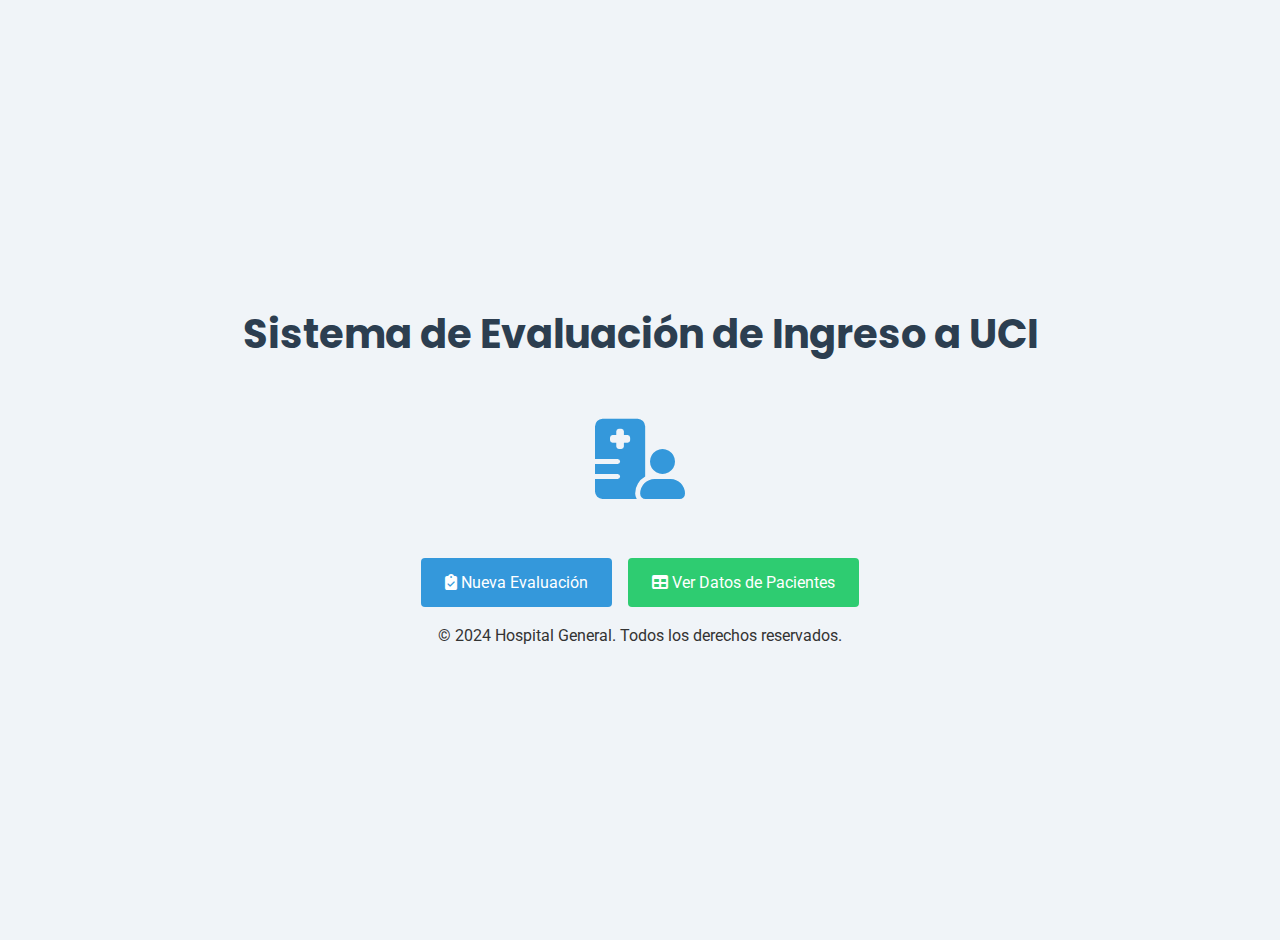
<file: index.html>
<!DOCTYPE html>
<html lang="es">
<head>
    <meta charset="UTF-8">
    <meta name="viewport" content="width=device-width, initial-scale=1.0">
    <title>Sistema de Evaluación de Ingreso a UCI</title>
    <link rel="stylesheet" href="css/styles.css">
    <link rel="stylesheet" href="https://cdnjs.cloudflare.com/ajax/libs/font-awesome/6.1.1/css/all.min.css">
    <link href="https://fonts.googleapis.com/css2?family=Roboto:wght@400;500;700&family=Poppins:wght@500;600;700&display=swap" rel="stylesheet">
</head>
<body>
    <div class="container home-container">
        <header>
            <h1>Sistema de Evaluación de Ingreso a UCI</h1>
        </header>
        <main>
            <div class="logo">
                <i class="fas fa-hospital-user"></i>
            </div>
            <div class="buttons">
                <a href="evaluacion.html" class="btn fade-in">
                    <i class="fas fa-clipboard-check"></i>
                    Nueva Evaluación
                </a>
                <a href="datos.html" class="btn btn-secondary fade-in">
                    <i class="fas fa-table"></i>
                    Ver Datos de Pacientes
                </a>
            </div>
        </main>
        <footer>
            <p>&copy; 2024 Hospital General. Todos los derechos reservados.</p>
        </footer>
    </div>
</body>
</html>
</file>
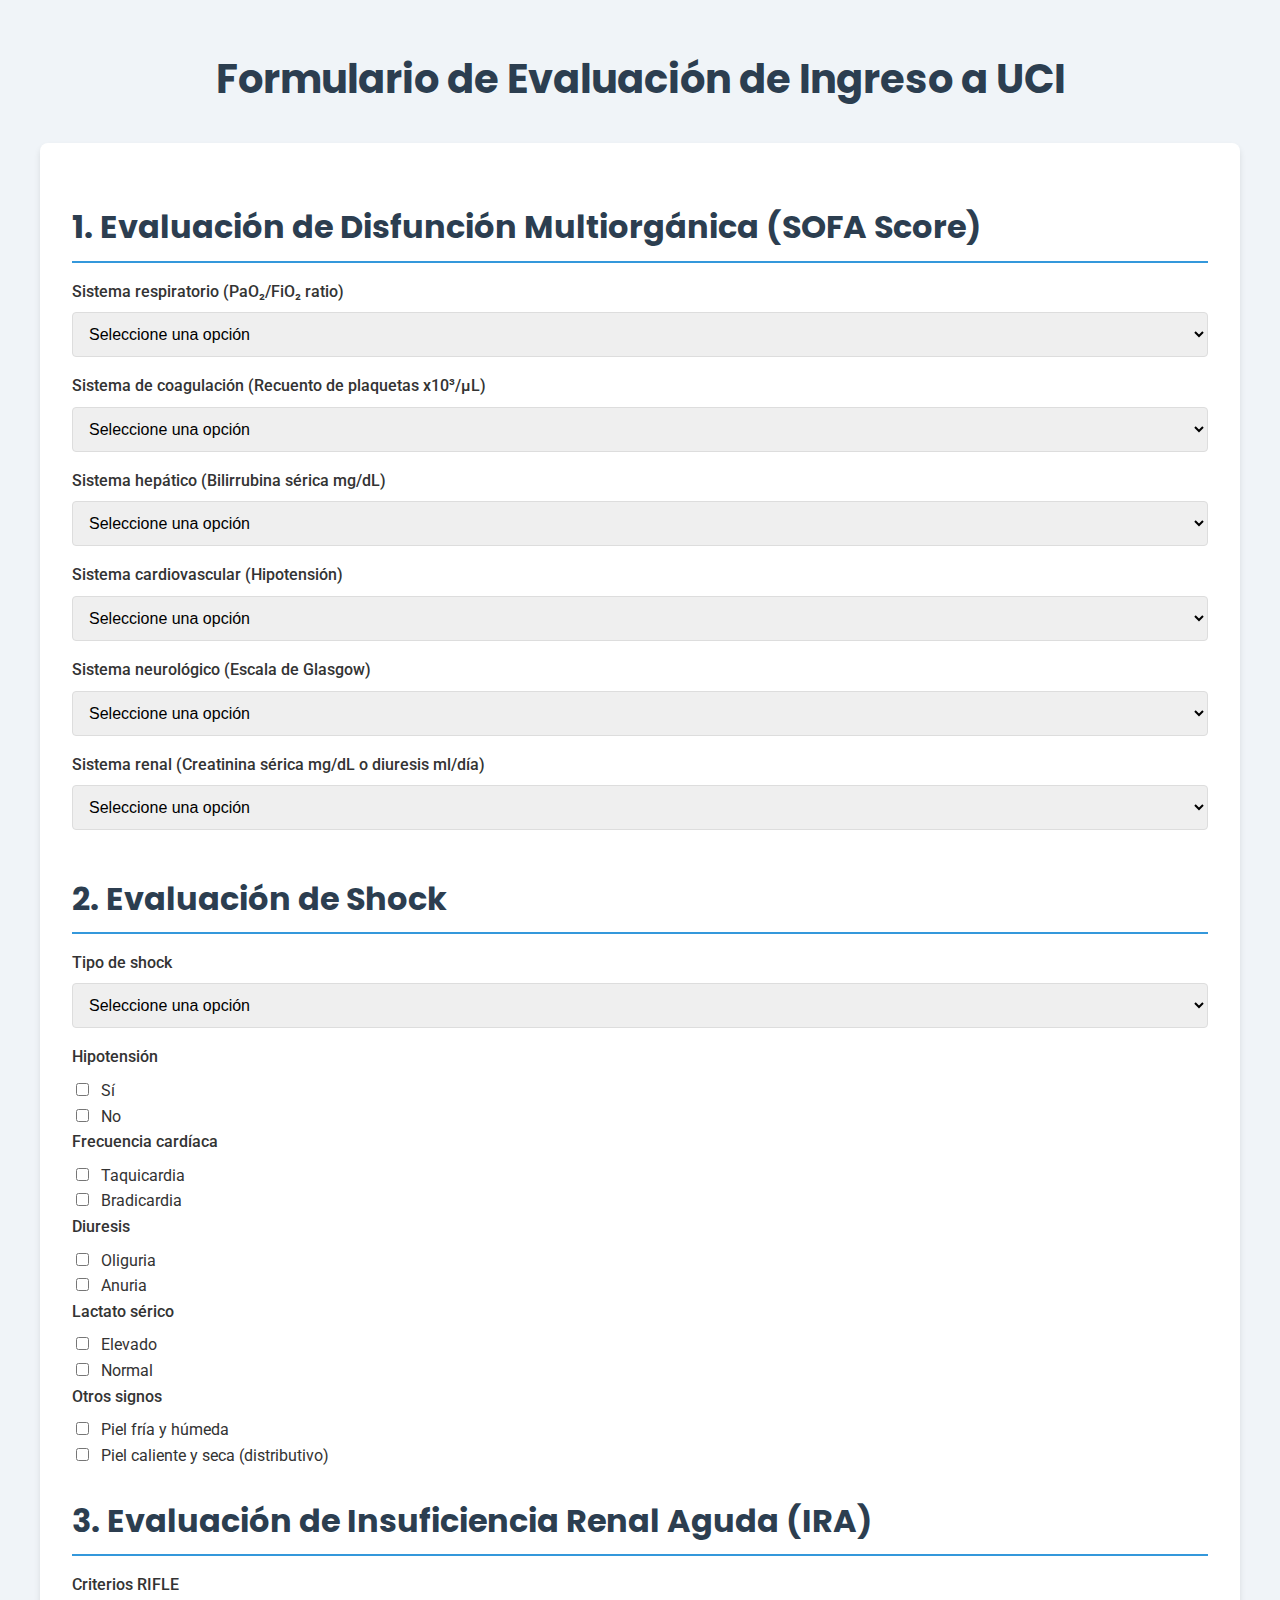
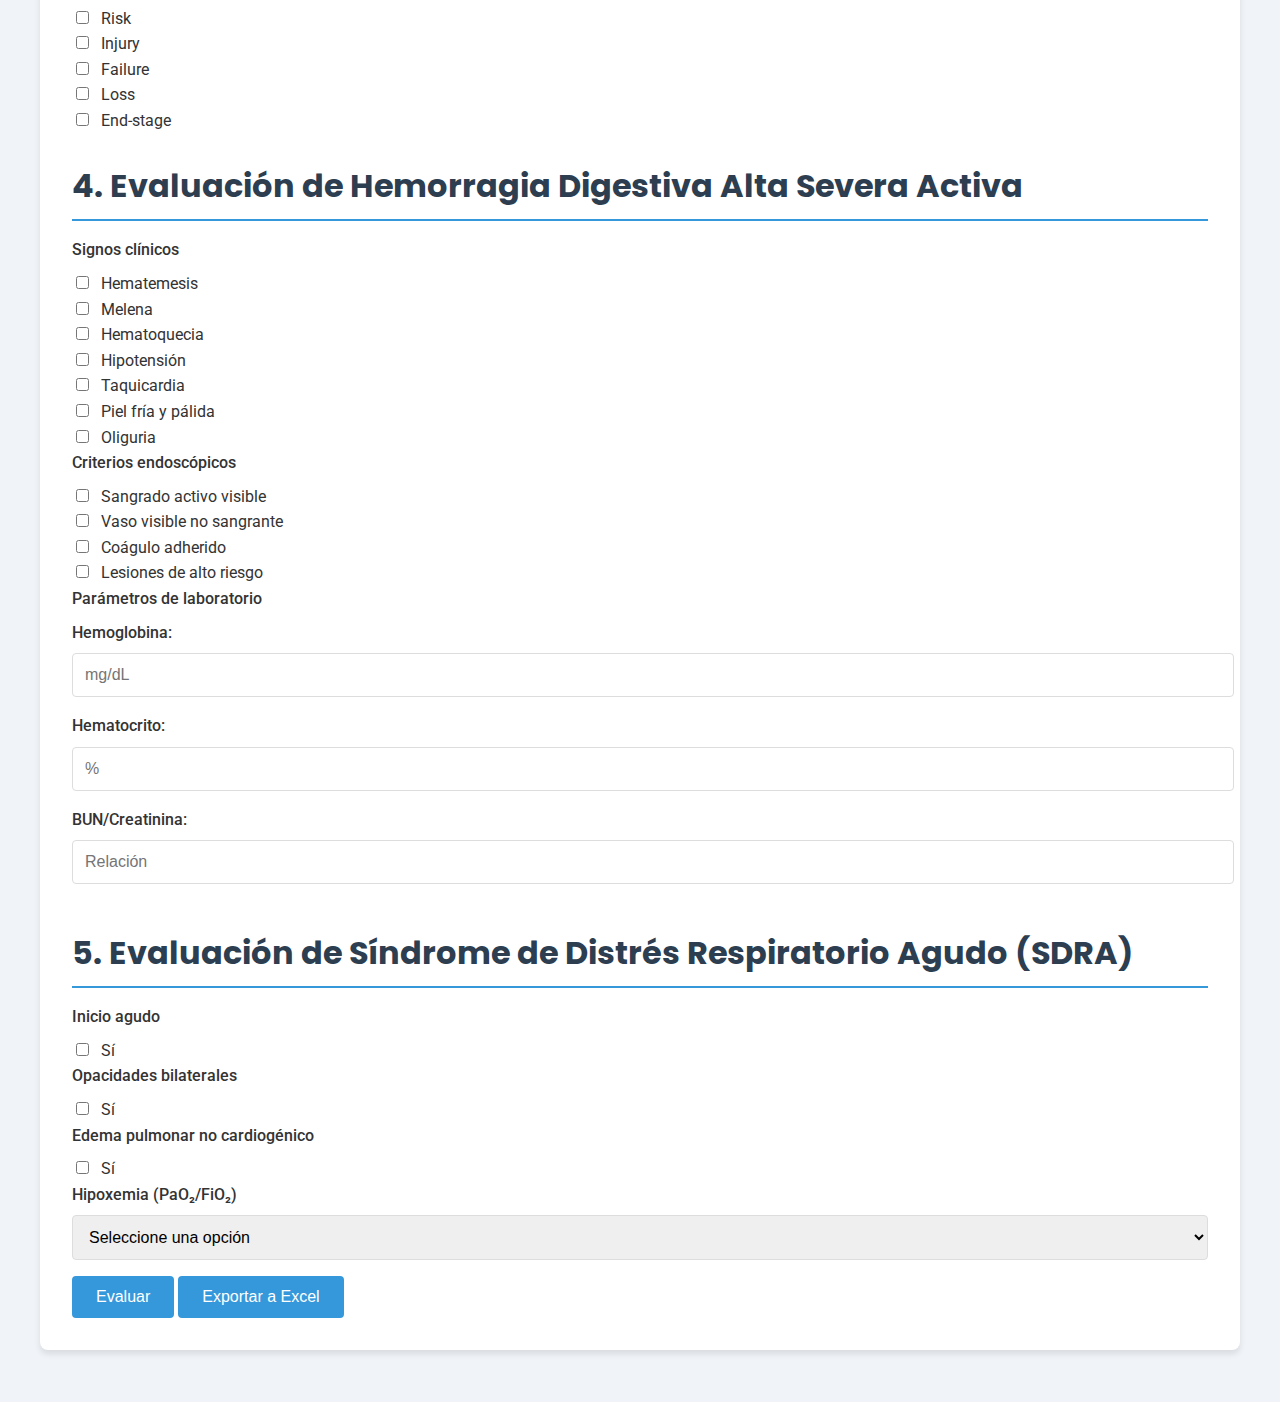
<file: evaluacion.html>
<!DOCTYPE html>
<html lang="es">
<head>
    <meta charset="UTF-8">
    <meta name="viewport" content="width=device-width, initial-scale=1.0">
    <title>Formulario de Evaluación de Ingreso a UCI</title>
    <link rel="stylesheet" href="css/styles.css">
    <link href="https://fonts.googleapis.com/css2?family=Roboto:wght@400;500;700&family=Poppins:wght@500;600;700&display=swap" rel="stylesheet">
</head>
<body>
    <div class="container">
        <h1>Formulario de Evaluación de Ingreso a UCI</h1>
        <form id="evaluacionForm" class="fade-in">
            <div class="section">
                <h2>1. Evaluación de Disfunción Multiorgánica (SOFA Score)</h2>
                
                <label class="tooltip">
                    Sistema respiratorio (PaO₂/FiO₂ ratio)
                    <span class="tooltiptext">Relación entre la presión parcial de oxígeno en sangre arterial y la fracción de oxígeno inspirado</span>
                </label>
                <select name="sofa_respiratorio" required>
                    <option value="">Seleccione una opción</option>
                    <option value="0">> 400</option>
                    <option value="1">≤ 400</option>
                    <option value="2">≤ 300</option>
                    <option value="3">≤ 200 (con ventilación mecánica)</option>
                    <option value="4">≤ 100 (con ventilación mecánica)</option>
                </select>

                <label>Sistema de coagulación (Recuento de plaquetas x10³/µL)</label>
                <select name="sofa_coagulacion" required>
                    <option value="">Seleccione una opción</option>
                    <option value="0">> 150</option>
                    <option value="1">≤ 150</option>
                    <option value="2">≤ 100</option>
                    <option value="3">≤ 50</option>
                    <option value="4">≤ 20</option>
                </select>

                <label>Sistema hepático (Bilirrubina sérica mg/dL)</label>
                <select name="sofa_hepatico" required>
                    <option value="">Seleccione una opción</option>
                    <option value="0">< 1.2</option>
                    <option value="1">1.2 - 1.9</option>
                    <option value="2">2.0 - 5.9</option>
                    <option value="3">6.0 - 11.9</option>
                    <option value="4">≥ 12.0</option>
                </select>

                <label>Sistema cardiovascular (Hipotensión)</label>
                <select name="sofa_cardiovascular" required>
                    <option value="">Seleccione una opción</option>
                    <option value="0">No hipotensión</option>
                    <option value="1">Presión arterial media < 70 mmHg</option>
                    <option value="2">Dopamina ≤ 5 µg/kg/min o dobutamina (cualquier dosis)</option>
                    <option value="3">Dopamina > 5 µg/kg/min o epinefrina ≤ 0.1 µg/kg/min o norepinefrina ≤ 0.1 µg/kg/min</option>
                    <option value="4">Dopamina > 15 µg/kg/min o epinefrina > 0.1 µg/kg/min o norepinefrina > 0.1 µg/kg/min</option>
                </select>

                <label>Sistema neurológico (Escala de Glasgow)</label>
                <select name="sofa_neurologico" required>
                    <option value="">Seleccione una opción</option>
                    <option value="0">15</option>
                    <option value="1">13 - 14</option>
                    <option value="2">10 - 12</option>
                    <option value="3">6 - 9</option>
                    <option value="4">< 6</option>
                </select>

                <label>Sistema renal (Creatinina sérica mg/dL o diuresis ml/día)</label>
                <select name="sofa_renal" required>
                    <option value="">Seleccione una opción</option>
                    <option value="0">< 1.2</option>
                    <option value="1">1.2 - 1.9</option>
                    <option value="2">2.0 - 3.4</option>
                    <option value="3">3.5 - 4.9 o diuresis < 500 ml/día</option>
                    <option value="4">≥ 5.0 o diuresis < 200 ml/día</option>
                </select>
            </div>

            <div class="section">
                <h2>2. Evaluación de Shock</h2>
                
                <label>Tipo de shock</label>
                <select name="tipo_shock" required>
                    <option value="">Seleccione una opción</option>
                    <option value="hipovolemico">Hipovolémico</option>
                    <option value="cardiogenico">Cardiogénico</option>
                    <option value="distributivo">Distributivo</option>
                    <option value="obstructivo">Obstructivo</option>
                </select>

                <label>Hipotensión</label>
                <input type="checkbox" name="hipotension" value="si"> Sí<br>
                <input type="checkbox" name="hipotension" value="no"> No<br>

                <label>Frecuencia cardíaca</label>
                <input type="checkbox" name="frecuencia_cardiaca" value="taquicardia"> Taquicardia<br>
                <input type="checkbox" name="frecuencia_cardiaca" value="bradicardia"> Bradicardia<br>

                <label>Diuresis</label>
                <input type="checkbox" name="diuresis" value="oliguria"> Oliguria<br>
                <input type="checkbox" name="diuresis" value="anuria"> Anuria<br>

                <label>Lactato sérico</label>
                <input type="checkbox" name="lactato_serico" value="elevado"> Elevado<br>
                <input type="checkbox" name="lactato_serico" value="normal"> Normal<br>

                <label>Otros signos</label>
                <input type="checkbox" name="otros_signos" value="piel_fria"> Piel fría y húmeda<br>
                <input type="checkbox" name="otros_signos" value="piel_caliente"> Piel caliente y seca (distributivo)<br>
            </div>

            <div class="section">
                <h2>3. Evaluación de Insuficiencia Renal Aguda (IRA)</h2>

                <label>Criterios RIFLE</label>
                <input type="checkbox" name="rifle" value="risk"> Risk<br>
                <input type="checkbox" name="rifle" value="injury"> Injury<br>
                <input type="checkbox" name="rifle" value="failure"> Failure<br>
                <input type="checkbox" name="rifle" value="loss"> Loss<br>
                <input type="checkbox" name="rifle" value="end_stage"> End-stage<br>
            </div>

            <div class="section">
                <h2>4. Evaluación de Hemorragia Digestiva Alta Severa Activa</h2>
                
                <label>Signos clínicos</label>
                <input type="checkbox" name="hemorragia" value="hematemesis"> Hematemesis<br>
                <input type="checkbox" name="hemorragia" value="melena"> Melena<br>
                <input type="checkbox" name="hemorragia" value="hematoquecia"> Hematoquecia<br>
                <input type="checkbox" name="hemorragia" value="hipotension"> Hipotensión<br>
                <input type="checkbox" name="hemorragia" value="taquicardia"> Taquicardia<br>
                <input type="checkbox" name="hemorragia" value="piel_fria_palida"> Piel fría y pálida<br>
                <input type="checkbox" name="hemorragia" value="oliguria"> Oliguria<br>

                <label>Criterios endoscópicos</label>
                <input type="checkbox" name="endoscopico" value="sangrado_activo"> Sangrado activo visible<br>
                <input type="checkbox" name="endoscopico" value="vaso_visible"> Vaso visible no sangrante<br>
                <input type="checkbox" name="endoscopico" value="coagulo"> Coágulo adherido<br>
                <input type="checkbox" name="endoscopico" value="lesiones_alto_riesgo"> Lesiones de alto riesgo<br>

                <label>Parámetros de laboratorio</label>
                <label>Hemoglobina:</label> <input type="text" name="hemoglobina" placeholder="mg/dL"><br>
                <label>Hematocrito:</label> <input type="text" name="hematocrito" placeholder="%"><br>
                <label>BUN/Creatinina:</label> <input type="text" name="bun_creatinina" placeholder="Relación"><br>
            </div>

            <div class="section">
                <h2>5. Evaluación de Síndrome de Distrés Respiratorio Agudo (SDRA)</h2>

                <label>Inicio agudo</label>
                <input type="checkbox" name="sdra" value="inicio_agudo"> Sí<br>

                <label>Opacidades bilaterales</label>
                <input type="checkbox" name="sdra" value="opacidades_bilaterales"> Sí<br>

                <label>Edema pulmonar no cardiogénico</label>
                <input type="checkbox" name="sdra" value="edema_pulmonar"> Sí<br>

                <label>Hipoxemia (PaO₂/FiO₂)</label>
                <select name="sdra_hipoxemia" required>
                    <option value="">Seleccione una opción</option>
                    <option value="no_sdra">> 300 mmHg (No SDRA)</option>
                    <option value="leve">200-300 mmHg (Leve)</option>
                    <option value="moderado">100-200 mmHg (Moderado)</option>
                    <option value="grave">≤ 100 mmHg (Grave)</option>
                </select>
            </div>

            <button type="submit" class="btn">Evaluar</button>
            <button id="exportarExcel" class="btn btn-success">Exportar a Excel</button>

        </form>
    </div>
    <script src="js/evaluacion.js"></script>
</body>
</html>
</file>
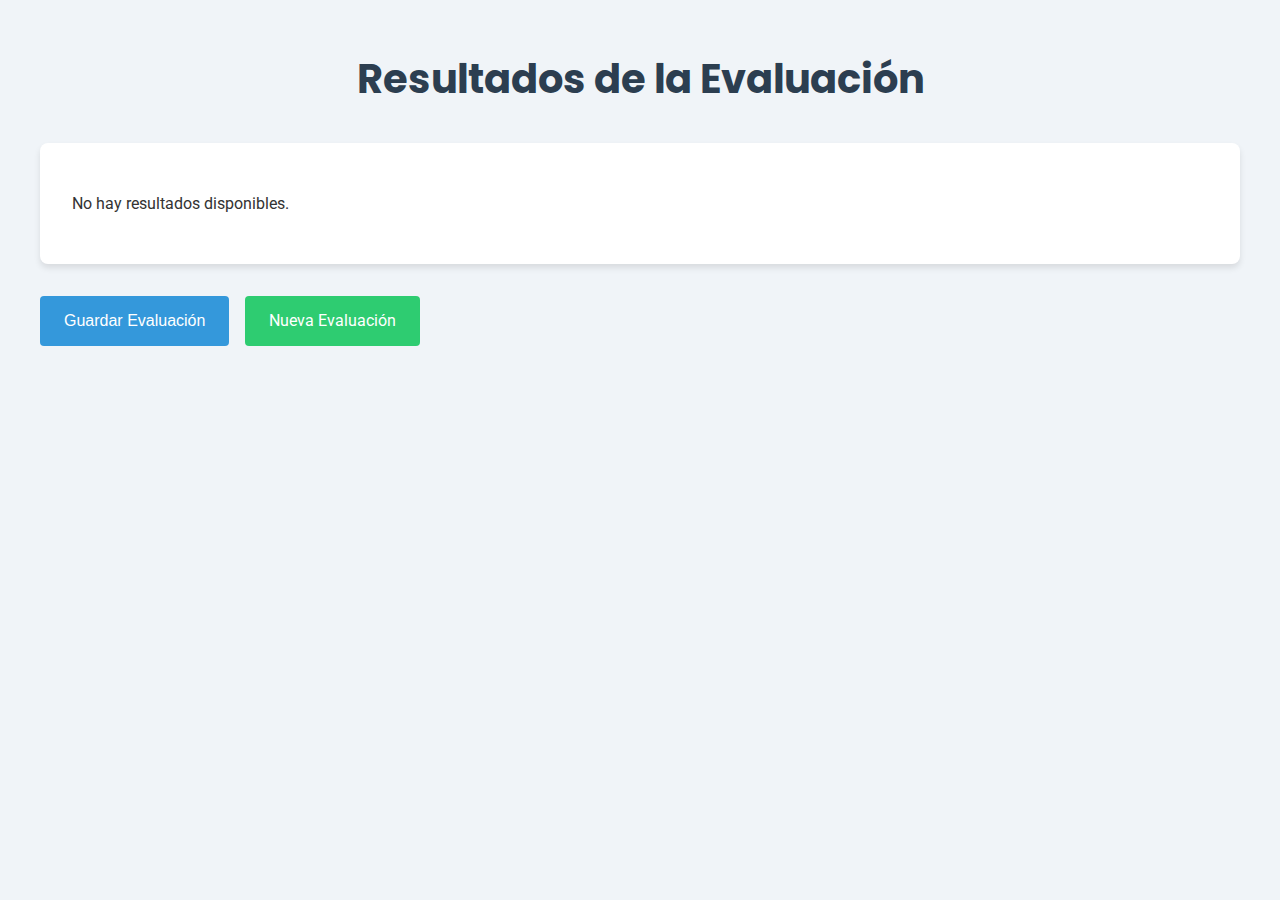
<file: resultados.html>
<!DOCTYPE html>
<html lang="es">
<head>
    <meta charset="UTF-8">
    <meta name="viewport" content="width=device-width, initial-scale=1.0">
    <title>Resultados de Evaluación</title>
    <link rel="stylesheet" href="css/styles.css">
    <link href="https://fonts.googleapis.com/css2?family=Roboto:wght@400;500;700&family=Poppins:wght@500;600;700&display=swap" rel="stylesheet">
</head>
<body>
    <div class="container">
        <h1>Resultados de la Evaluación</h1>
        <div id="resultados" class="results fade-in">
            <!-- Los resultados se insertarán aquí dinámicamente -->
        </div>
        <div class="buttons">
            <button id="guardarBtn" class="btn">Guardar Evaluación</button>
            <a href="evaluacion.html" class="btn btn-secondary">Nueva Evaluación</a>
        </div>
    </div>
    <script src="js/resultados.js"></script>
</body>
</html>
</file>
<file: css/styles.css>
/* 1. Estilos generales */
body {
    font-family: 'Roboto', sans-serif;
    line-height: 1.6;
    color: #333;
    background-color: #f0f4f8;
    margin: 0;
    padding: 0;
}

.container {
    max-width: 1200px;
    margin: 0 auto;
    padding: 20px;
}

/* 2. Encabezados y tipografía */
h1, h2, h3, h4, h5, h6 {
    font-family: 'Poppins', sans-serif;
    color: #2c3e50;
    margin-bottom: 1rem;
}

h1 {
    font-size: 2.5rem;
    text-align: center;
    margin-bottom: 2rem;
}

h2 {
    font-size: 2rem;
    border-bottom: 2px solid #3498db;
    padding-bottom: 0.5rem;
}

/* 3. Formularios y entradas */
form {
    background-color: #ffffff;
    border-radius: 8px;
    box-shadow: 0 4px 6px rgba(0, 0, 0, 0.1);
    padding: 2rem;
    margin-bottom: 2rem;
}

label {
    display: block;
    margin-bottom: 0.5rem;
    font-weight: 500;
}

input[type="text"],
input[type="number"],
select,
textarea {
    width: 100%;
    padding: 0.75rem;
    margin-bottom: 1rem;
    border: 1px solid #ddd;
    border-radius: 4px;
    font-size: 1rem;
}

input[type="checkbox"],
input[type="radio"] {
    margin-right: 0.5rem;
}

/* 4. Botones */
.btn, button {
    display: inline-block;
    background-color: #3498db;
    color: #ffffff;
    padding: 0.75rem 1.5rem;
    border: none;
    border-radius: 4px;
    font-size: 1rem;
    cursor: pointer;
    transition: background-color 0.3s ease;
    text-decoration: none;
}

.btn:hover, button:hover {
    background-color: #2980b9;
}

.btn-secondary {
    background-color: #2ecc71;
}

.btn-secondary:hover {
    background-color: #27ae60;
}

/* 5. Tablas */
table {
    width: 100%;
    border-collapse: collapse;
    margin-bottom: 2rem;
    background-color: #ffffff;
    box-shadow: 0 4px 6px rgba(0, 0, 0, 0.1);
}

th, td {
    text-align: left;
    padding: 1rem;
    border-bottom: 1px solid #e0e0e0;
}

th {
    background-color: #3498db;
    color: #ffffff;
    font-weight: 600;
}

tr:nth-child(even) {
    background-color: #f8f9fa;
}

/* 6. Diseño responsivo */
@media (max-width: 768px) {
    .container {
        padding: 10px;
    }

    form {
        padding: 1rem;
    }

    h1 {
        font-size: 2rem;
    }

    h2 {
        font-size: 1.5rem;
    }
}

/* 7. Estilos específicos de la página de inicio */
.home-container {
    display: flex;
    flex-direction: column;
    align-items: center;
    justify-content: center;
    min-height: 100vh;
    text-align: center;
}

.logo {
    font-size: 5rem;
    color: #3498db;
    margin-bottom: 2rem;
}

.buttons {
    display: flex;
    gap: 1rem;
    margin-top: 2rem;
}

/* 8. Estilos para resultados y mensajes */
.results {
    background-color: #ffffff;
    border-radius: 8px;
    box-shadow: 0 4px 6px rgba(0, 0, 0, 0.1);
    padding: 2rem;
    margin-bottom: 2rem;
}

.alert {
    padding: 1rem;
    border-radius: 4px;
    margin-bottom: 1rem;
}

.alert-info {
    background-color: #d1ecf1;
    border: 1px solid #bee5eb;
    color: #0c5460;
}

.alert-warning {
    background-color: #fff3cd;
    border: 1px solid #ffeeba;
    color: #856404;
}

.alert-danger {
    background-color: #f8d7da;
    border: 1px solid #f5c6cb;
    color: #721c24;
}
/* 9. Navegación */
nav {
    background-color: #2c3e50;
    padding: 1rem 0;
}

nav ul {
    list-style-type: none;
    padding: 0;
    margin: 0;
    display: flex;
    justify-content: center;
}

nav ul li {
    margin: 0 1rem;
}

nav ul li a {
    color: #ffffff;
    text-decoration: none;
    font-weight: 500;
    transition: color 0.3s ease;
}

nav ul li a:hover {
    color: #3498db;
}

/* 10. Cards */
.card {
    background-color: #ffffff;
    border-radius: 8px;
    box-shadow: 0 4px 6px rgba(0, 0, 0, 0.1);
    padding: 1.5rem;
    margin-bottom: 1.5rem;
}

.card-title {
    font-size: 1.25rem;
    font-weight: 600;
    margin-bottom: 1rem;
}

.card-content {
    color: #555;
}

/* 11. Grilla para layout */
.grid {
    display: grid;
    grid-template-columns: repeat(auto-fit, minmax(250px, 1fr));
    gap: 1.5rem;
}

/* 12. Tooltips */
.tooltip {
    position: relative;
    display: inline-block;
    cursor: help;
}

.tooltip .tooltiptext {
    visibility: hidden;
    width: 200px;
    background-color: #555;
    color: #fff;
    text-align: center;
    border-radius: 6px;
    padding: 5px;
    position: absolute;
    z-index: 1;
    bottom: 125%;
    left: 50%;
    margin-left: -100px;
    opacity: 0;
    transition: opacity 0.3s;
}

.tooltip:hover .tooltiptext {
    visibility: visible;
    opacity: 1;
}

/* 13. Animaciones */
@keyframes fadeIn {
    from { opacity: 0; }
    to { opacity: 1; }
}

.fade-in {
    animation: fadeIn 0.5s ease-in;
}

/* 14. Mejoras en la accesibilidad */
:focus {
    outline: 3px solid #3498db;
    outline-offset: 2px;
}

/* 15. Estilos para el modal */
.modal {
    display: none;
    position: fixed;
    z-index: 1000;
    left: 0;
    top: 0;
    width: 100%;
    height: 100%;
    overflow: auto;
    background-color: rgba(0,0,0,0.4);
}

.modal-content {
    background-color: #fefefe;
    margin: 15% auto;
    padding: 20px;
    border: 1px solid #888;
    width: 80%;
    max-width: 500px;
    border-radius: 8px;
}

.close {
    color: #aaa;
    float: right;
    font-size: 28px;
    font-weight: bold;
    cursor: pointer;
}

.close:hover,
.close:focus {
    color: #000;
    text-decoration: none;
    cursor: pointer;
}

/* 16. Mejoras en la responsividad */
@media (max-width: 600px) {
    .buttons {
        flex-direction: column;
    }

    .btn {
        width: 100%;
        margin-bottom: 1rem;
    }

    table {
        font-size: 0.9rem;
    }

    th, td {
        padding: 0.5rem;
    }
}

/* 17. Estilos para el botón de exportar */
.export-btn {
    background-color: #27ae60;
    color: white;
    padding: 0.5rem 1rem;
    border: none;
    border-radius: 4px;
    cursor: pointer;
    font-size: 0.9rem;
    transition: background-color 0.3s ease;
}

.export-btn:hover {
    background-color: #2ecc71;
}

/* 18. Mejoras en la legibilidad de la tabla de datos */
.patient-table {
    overflow-x: auto;
}

.patient-table th {
    white-space: nowrap;
}

.patient-table td {
    max-width: 300px;
    overflow: hidden;
    text-overflow: ellipsis;
    white-space: nowrap;
}

.patient-table td:hover {
    white-space: normal;
    word-wrap: break-word;
}
</file>
